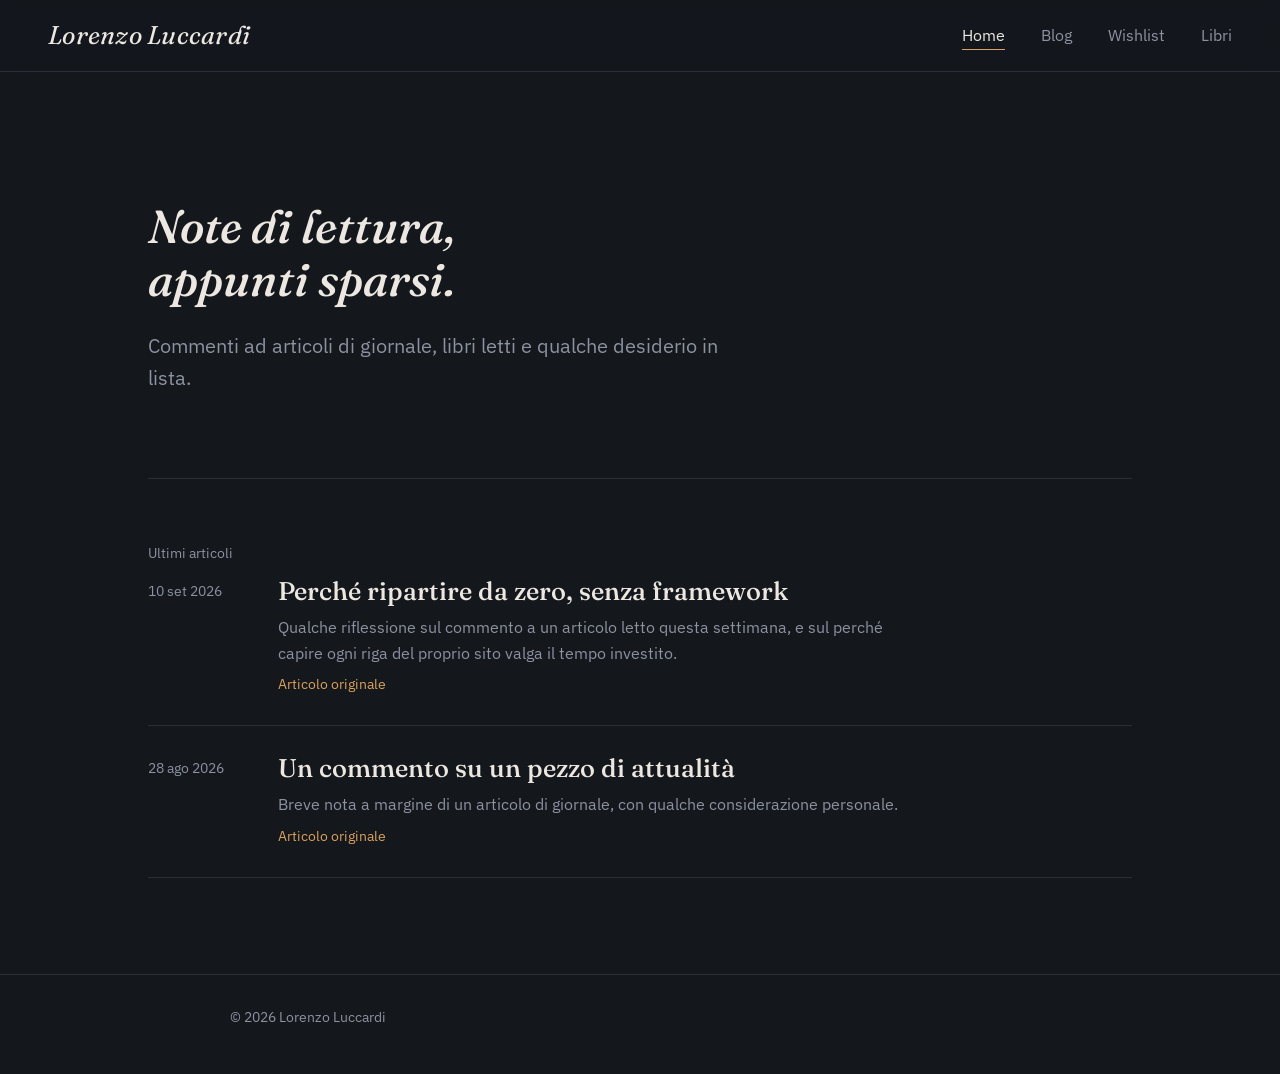
<file: index.html>
<!doctype html>
<html lang="it">
<head>
  <meta charset="UTF-8" />
  <meta name="viewport" content="width=device-width, initial-scale=1.0" />
  <title>Lorenzo Luccardi</title>
  <meta name="description" content="Sito personale: articoli commentati, libri letti e wishlist." />
  <link rel="preconnect" href="https://fonts.googleapis.com" />
  <link rel="preconnect" href="https://fonts.gstatic.com" crossorigin />
  <link href="https://fonts.googleapis.com/css2?family=Fraunces:ital,opsz,wght@0,9..144,400;0,9..144,500;1,9..144,500&family=IBM+Plex+Sans:wght@400;500;600&display=swap" rel="stylesheet" />
  <link rel="stylesheet" href="css/style.css" />
</head>
<body>

  <nav class="site-nav">
    <a href="index.html" class="site-logo">Lorenzo Luccardi</a>
    <button class="nav-toggle" aria-expanded="false" aria-label="Apri il menu">
      <span></span>
    </button>
    <ul class="nav-links" data-open="false">
      <li><a href="index.html" aria-current="page">Home</a></li>
      <li><a href="blog.html">Blog</a></li>
      <li><a href="wishlist.html">Wishlist</a></li>
      <li><a href="libri.html">Libri</a></li>
    </ul>
  </nav>

  <main class="page">
    <section class="hero">
      <h1>Note di lettura, appunti sparsi.</h1>
      <p>Commenti ad articoli di giornale, libri letti e qualche desiderio in lista.</p>
    </section>

    <section>
      <p class="eyebrow">Ultimi articoli</p>
      <div class="post-list" id="home-posts">
        <p class="state-message">Caricamento articoli…</p>
      </div>
    </section>
  </main>

  <footer class="site-footer">
    <p>&copy; 2026 Lorenzo Luccardi</p>
  </footer>

  <script src="js/main.js"></script>
  <script>
    renderPostList("#home-posts", { limit: 5 });
  </script>
</body>
</html>
</file>
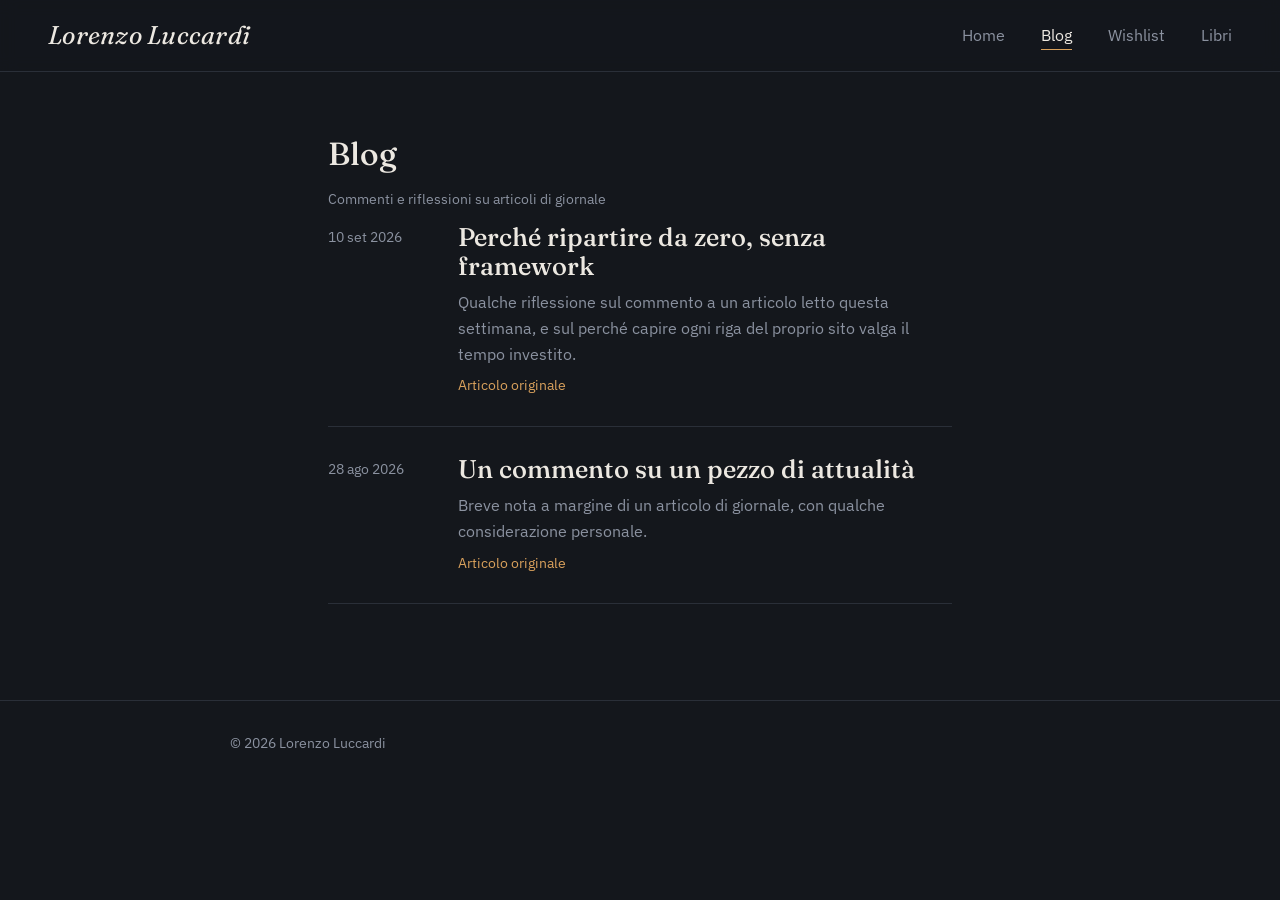
<file: blog.html>
<!doctype html>
<html lang="it">
<head>
  <meta charset="UTF-8" />
  <meta name="viewport" content="width=device-width, initial-scale=1.0" />
  <title>Blog — Lorenzo Luccardi</title>
  <link rel="preconnect" href="https://fonts.googleapis.com" />
  <link rel="preconnect" href="https://fonts.gstatic.com" crossorigin />
  <link href="https://fonts.googleapis.com/css2?family=Fraunces:ital,opsz,wght@0,9..144,400;0,9..144,500;1,9..144,500&family=IBM+Plex+Sans:wght@400;500;600&display=swap" rel="stylesheet" />
  <link rel="stylesheet" href="css/style.css" />
</head>
<body>

  <nav class="site-nav">
    <a href="index.html" class="site-logo">Lorenzo Luccardi</a>
    <button class="nav-toggle" aria-expanded="false" aria-label="Apri il menu">
      <span></span>
    </button>
    <ul class="nav-links" data-open="false">
      <li><a href="index.html">Home</a></li>
      <li><a href="blog.html" aria-current="page">Blog</a></li>
      <li><a href="wishlist.html">Wishlist</a></li>
      <li><a href="libri.html">Libri</a></li>
    </ul>
  </nav>

  <main class="page page-narrow">
    <h1>Blog</h1>
    <p class="eyebrow">Commenti e riflessioni su articoli di giornale</p>
    <div class="post-list" id="all-posts">
      <p class="state-message">Caricamento articoli…</p>
    </div>
  </main>

  <footer class="site-footer">
    <p>&copy; 2026 Lorenzo Luccardi</p>
  </footer>

  <script src="js/main.js"></script>
  <script>
    renderPostList("#all-posts");
  </script>
</body>
</html>
</file>
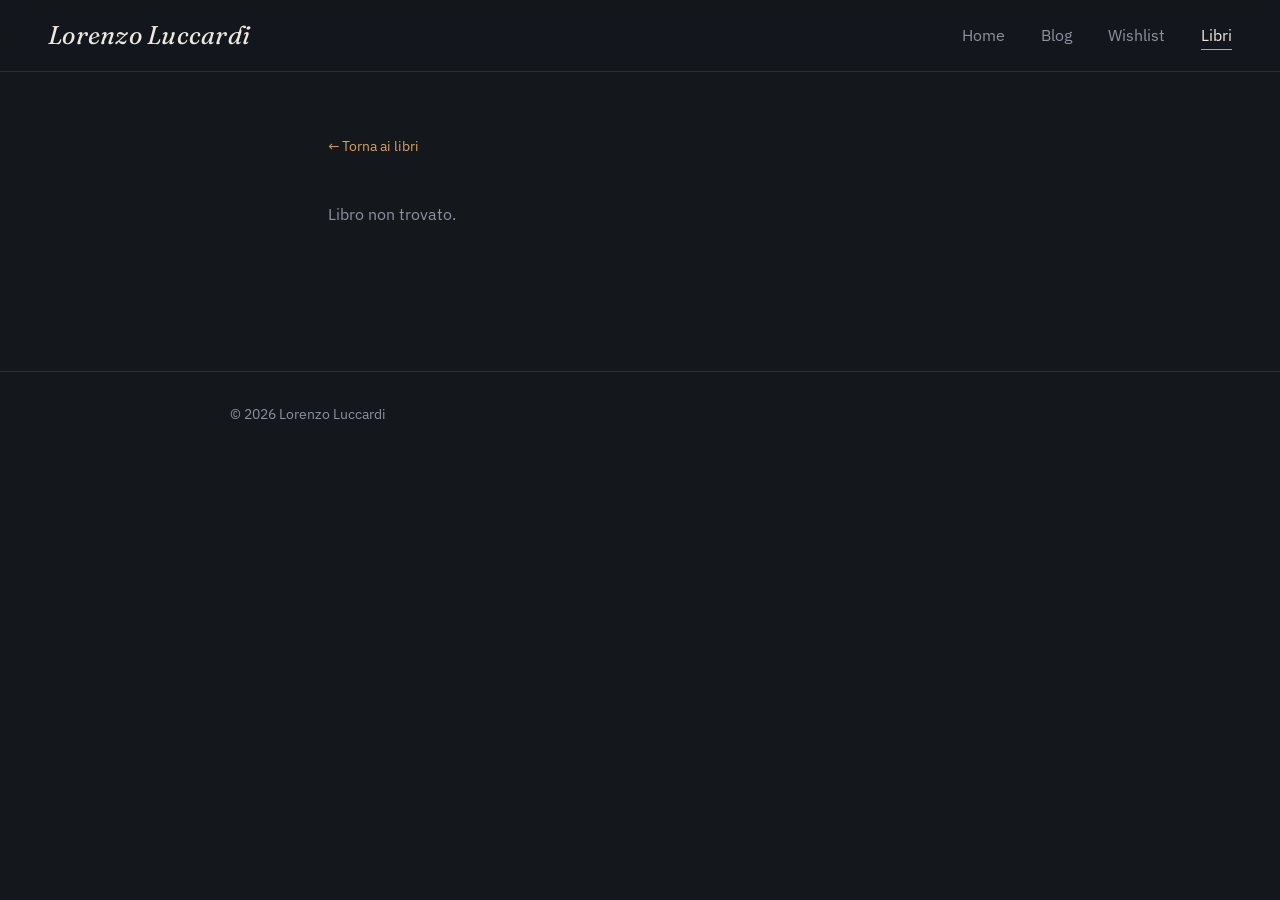
<file: libro.html>
<!doctype html>
<html lang="it">
<head>
  <meta charset="UTF-8" />
  <meta name="viewport" content="width=device-width, initial-scale=1.0" />
  <title>Scheda libro — Lorenzo Luccardi</title>
  <link rel="preconnect" href="https://fonts.googleapis.com" />
  <link rel="preconnect" href="https://fonts.gstatic.com" crossorigin />
  <link href="https://fonts.googleapis.com/css2?family=Fraunces:ital,opsz,wght@0,9..144,400;0,9..144,500;1,9..144,500&family=IBM+Plex+Sans:wght@400;500;600&display=swap" rel="stylesheet" />
  <link rel="stylesheet" href="css/style.css" />
</head>
<body>

  <nav class="site-nav">
    <a href="index.html" class="site-logo">Lorenzo Luccardi</a>
    <button class="nav-toggle" aria-expanded="false" aria-label="Apri il menu">
      <span></span>
    </button>
    <ul class="nav-links" data-open="false">
      <li><a href="index.html">Home</a></li>
      <li><a href="blog.html">Blog</a></li>
      <li><a href="wishlist.html">Wishlist</a></li>
      <li><a href="libri.html" aria-current="page">Libri</a></li>
    </ul>
  </nav>

  <main class="page page-narrow">
    <p class="eyebrow"><a href="libri.html">&larr; Torna ai libri</a></p>
    <div id="book-detail">
      <p class="state-message">Caricamento…</p>
    </div>
  </main>

  <footer class="site-footer">
    <p>&copy; 2026 Lorenzo Luccardi</p>
  </footer>

  <script src="js/main.js"></script>
  <script>
    renderBookDetail("#book-detail");
  </script>
</body>
</html>
</file>
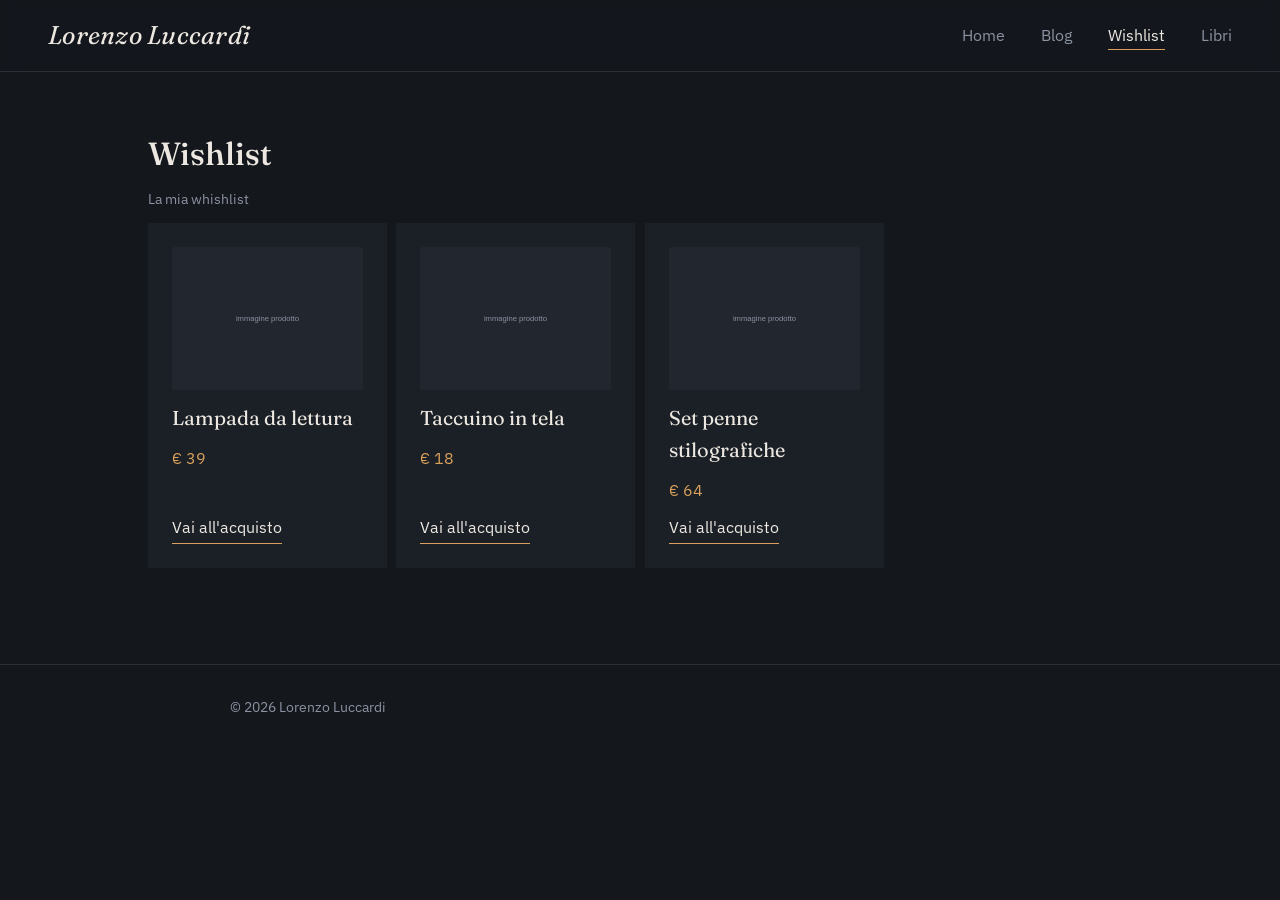
<file: wishlist.html>
<!doctype html>
<html lang="it">
<head>
  <meta charset="UTF-8" />
  <meta name="viewport" content="width=device-width, initial-scale=1.0" />
  <title>Wishlist — Lorenzo Luccardi</title>
  <link rel="preconnect" href="https://fonts.googleapis.com" />
  <link rel="preconnect" href="https://fonts.gstatic.com" crossorigin />
  <link href="https://fonts.googleapis.com/css2?family=Fraunces:ital,opsz,wght@0,9..144,400;0,9..144,500;1,9..144,500&family=IBM+Plex+Sans:wght@400;500;600&display=swap" rel="stylesheet" />
  <link rel="stylesheet" href="css/style.css" />
</head>
<body>

  <nav class="site-nav">
    <a href="index.html" class="site-logo">Lorenzo Luccardi</a>
    <button class="nav-toggle" aria-expanded="false" aria-label="Apri il menu">
      <span></span>
    </button>
    <ul class="nav-links" data-open="false">
      <li><a href="index.html">Home</a></li>
      <li><a href="blog.html">Blog</a></li>
      <li><a href="wishlist.html" aria-current="page">Wishlist</a></li>
      <li><a href="libri.html">Libri</a></li>
    </ul>
  </nav>

  <main class="page">
    <h1>Wishlist</h1>
    <p class="eyebrow">La mia whishlist</p>
    <div class="wishlist-grid" id="wishlist-items">
      <p class="state-message">Caricamento…</p>
    </div>
  </main>

  <footer class="site-footer">
    <p>&copy; 2026 Lorenzo Luccardi</p>
  </footer>

  <script src="js/main.js"></script>
  <script>
    renderWishlist("#wishlist-items");
  </script>
</body>
</html>
</file>
<file: css/style.css>
/* ==========================================================================
   DESIGN TOKENS
   Modifica questi valori per cambiare "faccia" a tutto il sito senza
   toccare il resto del CSS.
   ========================================================================== */
:root {
  /* Colori */
  --bg: #14171c;
  --bg-elevated: #1b1f26;
  --bg-elevated-2: #21262f;
  --bg-navlink: #14171cf7;
  --text: #ece8e1;
  --text-muted: #8b92a0;
  --accent: #d9a15c;
  --accent-soft: rgba(217, 161, 92, 0.14);
  --line: #2a2f38;

  /* Tipografia */
  --font-display: "Fraunces", Georgia, "Times New Roman", serif;
  --font-body: "IBM Plex Sans", -apple-system, "Segoe UI", sans-serif;

  /* Scala tipografica (rapporto ~1.25) */
  --step-2: 0.65rem;
  --step-1: 0.85rem;
  --step0: 1rem;
  --step1: 1.25rem;
  --step2: 1.6rem;
  --step3: 2.1rem;
  --step4: 2.9rem;

  /* Layout */
  --content-width: 720px;
  --wide-width: 1080px;
  --nav-height: 72px;
  --radius: 3px;
}

/* ==========================================================================
   RESET DI BASE
   ========================================================================== */
* {
  box-sizing: border-box;
}

html {
  scroll-behavior: smooth;
}

@media (prefers-reduced-motion: reduce) {
  html {
    scroll-behavior: auto;
  }
  *, *::before, *::after {
    animation-duration: 0.01ms !important;
    transition-duration: 0.01ms !important;
  }
}

body {
  margin: 0;
  background: var(--bg);
  color: var(--text);
  font-family: var(--font-body);
  font-size: var(--step0);
  line-height: 1.6;
  -webkit-font-smoothing: antialiased;
}

h1, h2, h3 {
  font-family: var(--font-display);
  font-weight: 500;
  line-height: 1.15;
  margin: 0 0 0.5em;
  color: var(--text);
}

p {
  margin: 0 0 1em;
  max-width: 65ch;
}

a {
  color: var(--accent);
  text-decoration: none;
}

img {
  max-width: 100%;
  display: block;
}

button {
  font-family: inherit;
  cursor: pointer;
}

:focus-visible {
  outline: 2px solid var(--accent);
  outline-offset: 3px;
}

/* ==========================================================================
   NAVIGAZIONE
   Logo a sinistra, link rapidi a destra. Su mobile: hamburger + pannello.
   ========================================================================== */
.site-nav {
  position: sticky;
  top: 0;
  z-index: 50;
  height: var(--nav-height);
  display: flex;
  align-items: center;
  justify-content: space-between;
  padding: 0 clamp(1.25rem, 4vw, 3rem);
  background: rgba(20, 23, 28, 0.86);
  backdrop-filter: blur(8px);
  border-bottom: 1px solid var(--line);
}

.site-logo {
  font-family: var(--font-display);
  font-size: var(--step2);
  font-style: italic;
  color: var(--text);
  letter-spacing: 0.01em;
}

.site-logo:hover {
  color: var(--accent);
}

.nav-links {
  display: flex;
  gap: clamp(1rem, 3vw, 2.25rem);
  list-style: none;
  margin: 0;
  padding: 0;
}

.nav-links a {
  position: relative;
  color: var(--text-muted);
  font-size: var(--step0);
  padding: 0.35em 0;
}

.nav-links a::after {
  content: "";
  position: absolute;
  left: 0;
  bottom: 0;
  width: 100%;
  height: 1px;
  background: var(--accent);
  transform: scaleX(0);
  transform-origin: left;
  transition: transform 0.2s ease;
}

.nav-links a:hover,
.nav-links a[aria-current="page"] {
  color: var(--text);
}

.nav-links a:hover::after,
.nav-links a[aria-current="page"]::after {
  transform: scaleX(1);
}

.nav-toggle {
  display: none;
  background: none;
  border: none;
  width: 32px;
  height: 24px;
  position: relative;
}

.nav-toggle span,
.nav-toggle span::before,
.nav-toggle span::after {
  content: "";
  position: absolute;
  left: 0;
  width: 100%;
  height: 2px;
  background: var(--text);
  transition: transform 0.25s ease, opacity 0.2s ease;
}

.nav-toggle span {
  top: 11px;
}

.nav-toggle span::before {
  top: -8px;
}

.nav-toggle span::after {
  top: 8px;
}

.nav-toggle[aria-expanded="true"] span {
  background: transparent;
}

.nav-toggle[aria-expanded="true"] span::before {
  transform: translateY(8px) rotate(45deg);
}

.nav-toggle[aria-expanded="true"] span::after {
  transform: translateY(-8px) rotate(-45deg);
}

@media (max-width: 720px) {
  .nav-toggle {
    display: block;
  }

  .nav-links {
    position: fixed;
    inset: var(--nav-height) 0 0 0;
    flex-direction: column;
    align-items: flex-start;
    gap: 0;
    padding: 1% 3% 0 3%;
    background: var(--bg-navlink);
    transform: translateX(100%);
    transition: transform 0.28s ease;
  }

  .nav-links[data-open="true"] {
    transform: translateX(0);
  }

  /*All'apertura dell'hamburger gestione righe menu*/
  .nav-links li {
    display: flex;
    width: 100%;
    border-bottom: 1px solid var(--line);
    font-size: var(--step-1);
    background: var(--bg-navlink);
  }

   .nav-links a {
    display: block;
    width: 100%;
    border-bottom: 1px solid var(--line);
    font-size: var(--step-1);
    background: var(--bg-navlink);
    padding: 3% 0% 5% 1%;
  }

}

/* ==========================================================================
   LAYOUT DI BASE
   ========================================================================== */
.page {
  max-width: var(--wide-width);
  margin: 0 auto;
  padding: clamp(2rem, 5vw, 4.5rem) clamp(1.25rem, 4vw, 3rem) 6rem;
}

.page-narrow {
  max-width: var(--content-width);
}

.eyebrow {
  color: var(--text-muted);
  font-size: var(--step-1);
  margin-bottom: 0.75rem;
}

/* ==========================================================================
   HERO (Homepage)
   ========================================================================== */
.hero {
  padding: clamp(2rem, 6vw, 4rem) 0 clamp(2.5rem, 6vw, 4rem);
  border-bottom: 1px solid var(--line);
  margin-bottom: clamp(2.5rem, 6vw, 4rem);
}

.hero h1 {
  font-size: clamp(var(--step3), 5vw, var(--step4));
  font-style: italic;
  max-width: 14ch;
}

.hero p {
  color: var(--text-muted);
  font-size: var(--step1);
  max-width: 48ch;
}

/* ==========================================================================
   LISTA ARTICOLI (feed editoriale, non card)
   ========================================================================== */
.post-list {
  display: flex;
  flex-direction: column;
}

.post-row {
  display: grid;
  grid-template-columns: 9ch 1fr;
  gap: clamp(1rem, 4vw, 2.5rem);
  padding: 1.75rem 0;
  border-bottom: 1px solid var(--line);
}

.post-row:first-child {
  padding-top: 0;
}

.post-date {
  color: var(--text-muted);
  font-size: var(--step-1);
  font-variant-numeric: tabular-nums;
  padding-top: 0.3em;
}

.post-title {
  font-size: var(--step2);
  margin-bottom: 0.35em;
}

.post-title a {
  color: var(--text);
}

.post-title a:hover {
  color: var(--accent);
}

.post-excerpt {
  color: var(--text-muted);
  margin: 0;
}

.post-source {
  display: inline-block;
  margin-top: 0.6em;
  font-size: var(--step-1);
  color: var(--accent);
}

@media (max-width: 560px) {
  .post-row {
    grid-template-columns: 1fr;
    gap: 0.4rem;
  }
}

/* ==========================================================================
   WISHLIST
   ========================================================================== */
.wishlist-grid {
  display: grid;
  grid-template-columns: repeat(auto-fill, minmax(220px, 1fr));
  gap: 1%;
}

.wishlist-item {
  background: var(--bg-elevated);
  padding: 1.5rem;
  display: flex;
  flex-direction: column;
  gap: 0.75rem;
}

.wishlist-thumb {
  width: 100%;
  aspect-ratio: 4 / 3;
  background: var(--bg-elevated-2);
  border-radius: var(--radius);
  overflow: hidden;
}

.wishlist-thumb img {
  width: 100%;
  height: 100%;
  object-fit: cover;
}

.wishlist-name {
  font-family: var(--font-display);
  font-size: var(--step1);
}

.wishlist-price {
  color: var(--accent);
  font-size: var(--step0);
}

.wishlist-buy {
  margin-top: auto;
  color: var(--text);
  border-bottom: 1px solid var(--accent);
  align-self: flex-start;
  padding-bottom: 2px;
}

.wishlist-buy:hover {
  color: var(--accent);
}

/* ==========================================================================
   LIBRI
   ========================================================================== */
.book-year {
  color: var(--text-muted);
  font-size: var(--step-1);
  font-variant-numeric: tabular-nums;
}
 
.books-grid {
  display: grid;
  grid-template-columns: repeat(auto-fill, minmax(150px, 1fr));
  gap: clamp(1.25rem, 3vw, 2rem);
  row-gap: 0.75%;
}

.book-spine {
  display: block;
  color: var(--text);
}

.book-item {
  background: var(--bg-elevated);
  padding: 0.5rem;
  border: 1px solid var(--line);
  display: flex;
  flex-direction: column;
  gap: 0.75rem;
  min-height:100%
}

.book-cover {
  aspect-ratio: 2 / 3;
  background: var(--bg-elevated);
  border: 1px solid var(--line);
  border-radius: var(--radius);
  display: flex;
  align-items: flex-start;
  padding: 0%;
  margin-bottom: 0.6rem;
  transition: border-color 0.2s ease;
  justify-content: center;
}

.book-cover img{
  object-fit: cover;
  min-height: 100%;
  max-height: 100%;
  /*Per estendere l'immagine fino a riempire la copertina*/
  flex: 1 1 auto; 
}

.book-item:hover {
  border-color: var(--accent);
}

.book-title {
  display: flex;
  align-items: flex-end;
  font-family: var(--font-display);
  font-style: italic;
  font-size: var(--step0);
  line-height: 1.25;
}

.book-subtitle {
  display: flex;
  align-items: flex-end;
  font-family: var(--font-display);
  font-style: italic;
  font-size: var(--step-2);
  line-height: 1.25;
  color: var(--text-muted);
}

.book-author {
  color: var(--text-muted);
  font-size: var(--step-1);
}

/* Scheda dettaglio libro */
.book-detail {
  display: grid;
  grid-template-columns: 220px 1fr;
  gap: clamp(2rem, 5vw, 3.5rem);
}

@media (max-width: 640px) {
  .book-detail {
    grid-template-columns: 1fr;
  }
}

.book-detail .book-cover {
  margin-bottom: 0;
  height: fit-content;
  object-fit: cover;
  min-height: 100%;
  max-height: 100%;
  background: none;
  border: none
}

.book-detail .book-cover img {
  margin-bottom: 0;
  height: fit-content;
  object-fit: cover;
  min-height: 100%;
  flex: none; 
}

.book-meta {
  display: flex;
  gap: 1.5rem;
  color: var(--text-muted);
  font-size: var(--step-1);
  margin-bottom: 1.25rem;
  flex-wrap: wrap;
}

.book-rating {
  color: var(--accent);
}

/* ==========================================================================
   FOOTER
   ========================================================================== */
.site-footer {
  border-top: 1px solid var(--line);
  padding: 2rem clamp(1.25rem, 4vw, 3rem);
  color: var(--text-muted);
  font-size: var(--step-1);
  text-align: center;
}

/* ==========================================================================
   STATO VUOTO / CARICAMENTO
   ========================================================================== */
.state-message {
  color: var(--text-muted);
  padding: 2rem 0;
}
</file>
